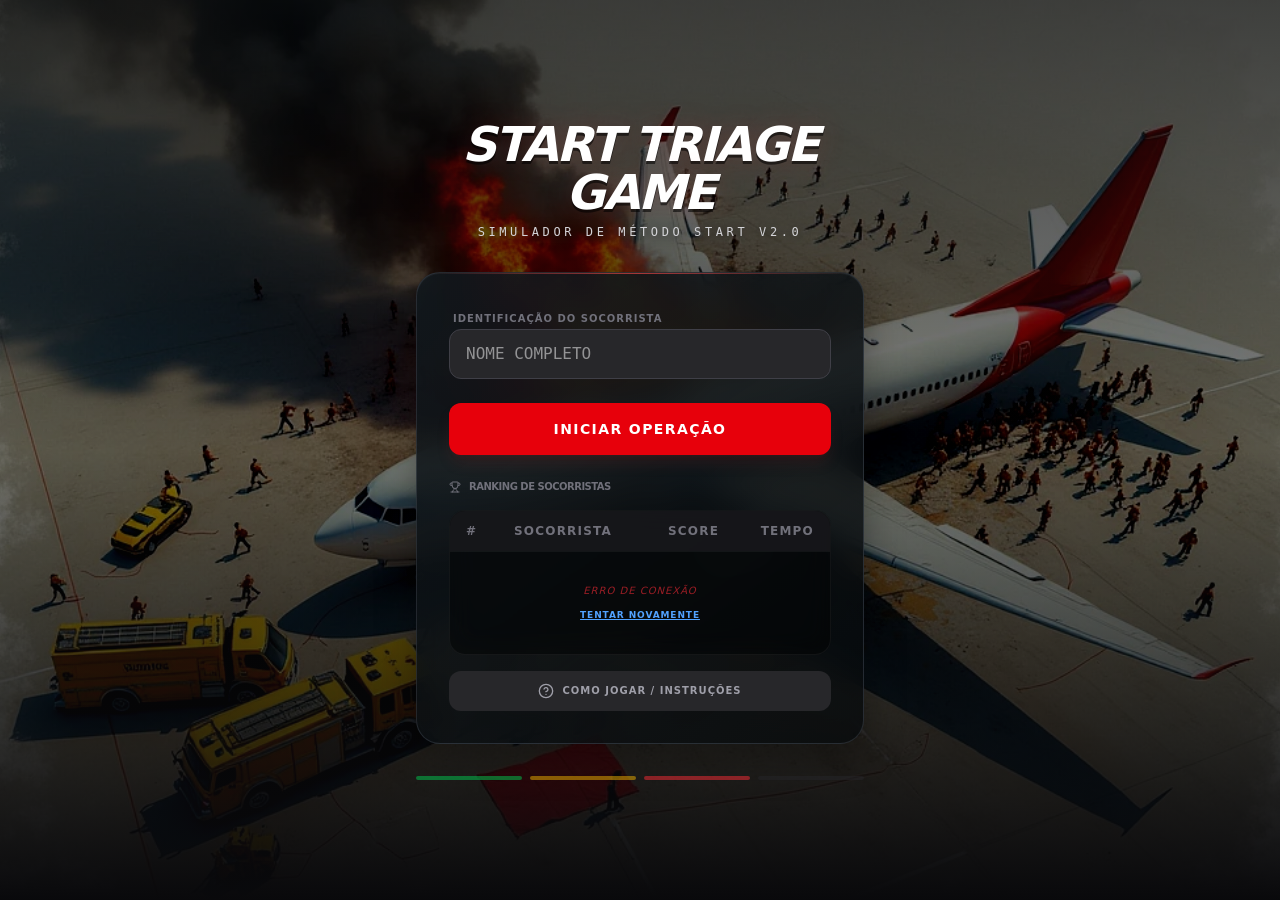
<file: index.html>
<!doctype html>
<html lang="en">
  <head>
    <meta charset="UTF-8" />
    <meta name="viewport" content="width=device-width, initial-scale=1.0" />
    <title>START TRIAGE GAME</title>
    <script type="module" crossorigin src="./assets/index-txey0lOv.js"></script>
    <link rel="stylesheet" crossorigin href="./assets/index-CzKTs6Va.css">
  </head>
  <body>
    <div id="root"></div>
  </body>
</html>
</file>
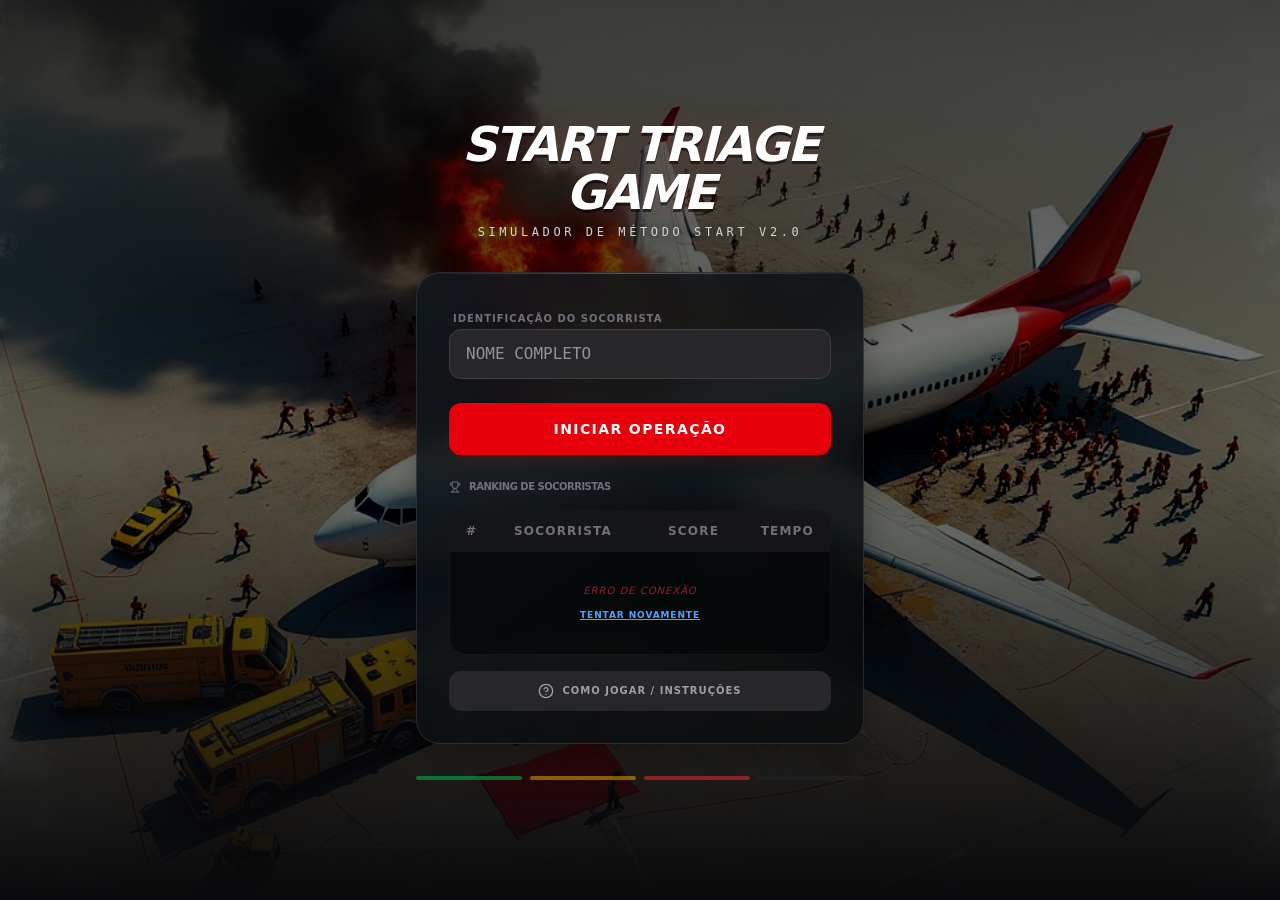
<file: mobile/index.html>
<!doctype html>
<html lang="pt-BR">
  <head>
    <meta charset="UTF-8" />
    <meta name="viewport" content="width=device-width, initial-scale=1.0, maximum-scale=1.0, user-scalable=no, viewport-fit=cover" />
    <meta name="mobile-web-app-capable" content="yes" />
    <meta name="apple-mobile-web-app-capable" content="yes" />
    <meta name="apple-mobile-web-app-status-bar-style" content="black-translucent" />
    <meta name="theme-color" content="#09090b" />
    <meta name="screen-orientation" content="landscape" />
    <link rel="manifest" href="./manifest.webmanifest" />
    <title>START TRIAGE GAME</title>
    <script type="module" crossorigin src="./assets/index-Db2LN-aV.js"></script>
    <link rel="stylesheet" crossorigin href="./assets/index-CIB0bkoJ.css">
  </head>
  <body>
    <div id="root"></div>
  </body>
</html>
</file>
